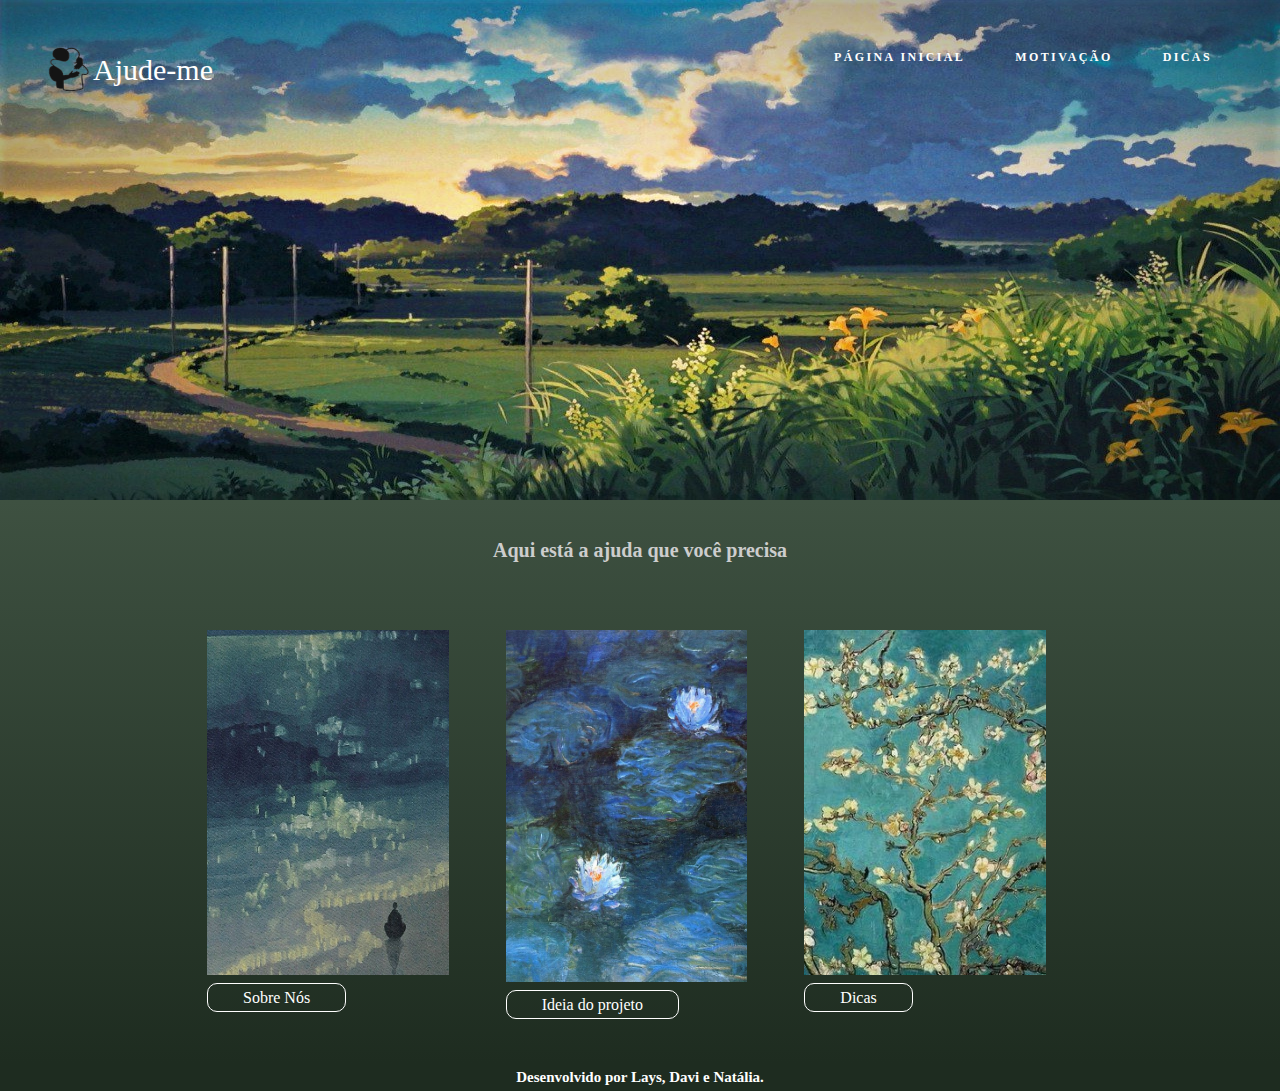
<file: ajude-me/index.html>
<!DOCTYPE html>

<head>
    <meta charset="UTF-8">
    <meta http-equiv="X-UA-Compatible" content="IE=edge">
    <meta name="viewport" content="width=device-width, initial-scale=1.0">
    <link rel="stylesheet" type="text/css" href="css/index.css" />
    <title>Ajude-me</title>
</head>
<body>
    <header class="fundo">
        <section id="conteudo1">
            <img class="logo" src="./img/logo-removebg-preview.png">
            <p id="texto">Ajude-me</p>
            <div class="menu">
                <ul class="menu-list">
                    <li><a href="#">Página inicial</a>
                        <ul class="sub-menu">
                            <li><a href="./pags/sobre.html">Sobre nós</a></li>
                            <li><a href="./pags/projeto.html">Ideia do projeto</a></li>
                        </ul>
                    </li>
                    <li><a href="./pags/motivação.html">Motivação</a></li>
                    <li><a href="./pags/dicas.html">Dicas</a></li>
                </ul>
            </div>
    </header>
    <section id="conteudo">
    </section>
    </section>
    </div>
    <section id="conteudo-2">
        <div id="caixa_texto">
            <h2 id="text">Aqui está a ajuda que você precisa </h2>
        </div>
        <div id="container" class="coluna">
            <div class="coluna">
                <img src="./img/monge (2).jpg">
                <a href="./pags/sobre.html" id="btn1" class=" btn-medio-arredondado btn-link">
                    Sobre Nós
                </a>
            </div>
            <div id="coluna-do-meio" class="coluna">
                <img src="./img/flor (1).jpg">
                <a href="../pags/projeto.html" id="btn2" class=" btn-medio-arredondado btn-link">
                    Ideia do projeto
                </a>
            </div>
            <div class="coluna">
                <img src="./img/arvore.jpg">
                <a href="../pags/dicas.html" id="btn3" class=" btn-medio-arredondado btn-link">
                    Dicas
                </a>
            </div>
        </div>
    </section>
    <footer>
        <div id="foot">
            <b>
                <p>
                    Desenvolvido por Lays, Davi e Natália.
                </p>
            </b>
        </div>
    </footer>
</body>

</html>
</file>
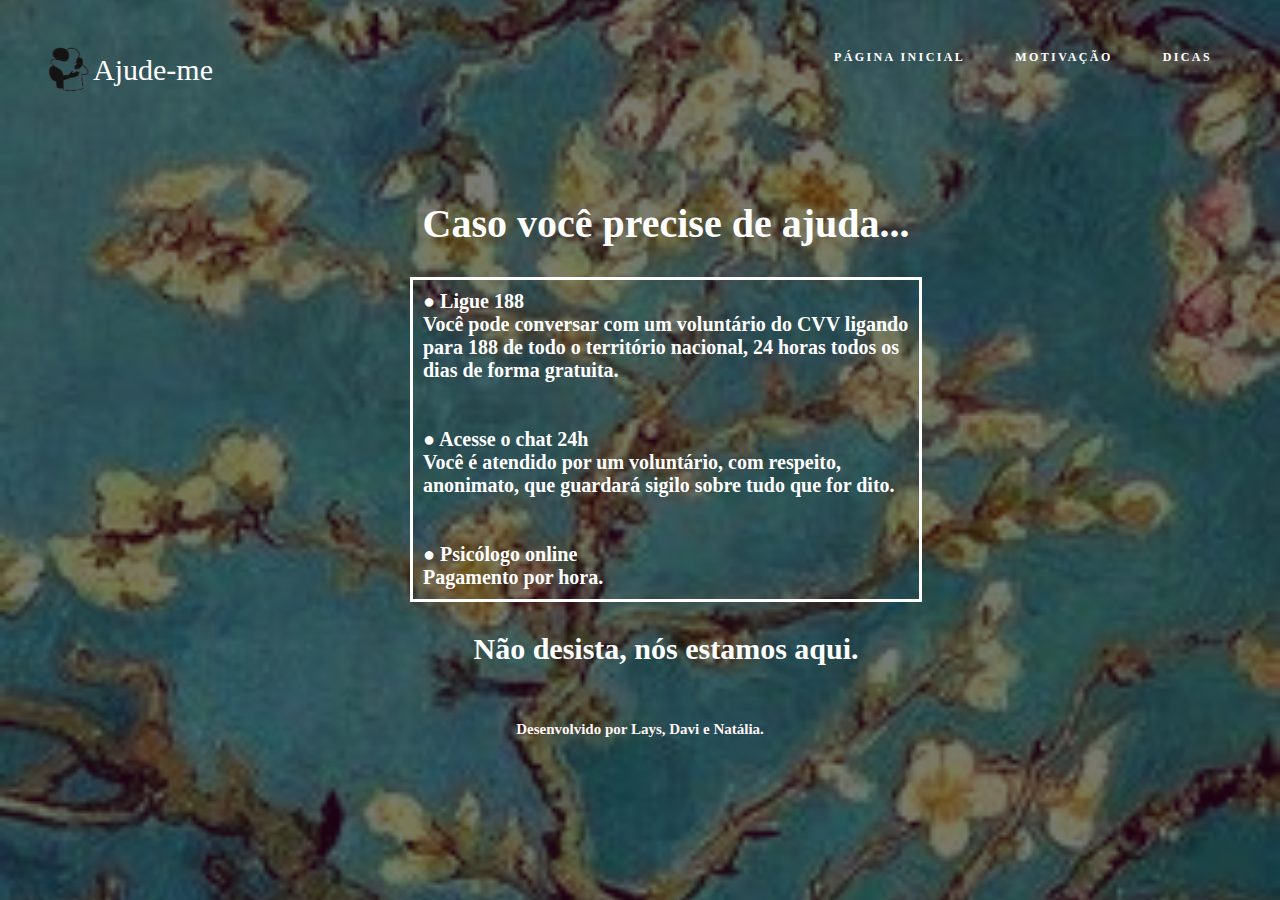
<file: ajude-me/pags/dicas.html>
<!DOCTYPE html>
<html lang="pt-br">
<head>
    <meta charset="UTF-8">
    <meta http-equiv="X-UA-Compatible" content="IE=edge">
    <meta name="viewport" content="width=device-width, initial-scale=1.0">
    <link rel="stylesheet" type="text/css" href="../css/dica.css" />
    <title>Dicas</title>
    <style>
        html {
            min-height: 100%;
            background-image: url("../img/img-esc.png");
            background-size: cover;
            background-repeat: no-repeat;
            background-position: center center;
        }
    </style>
</head>
<body>
    <header class="fundo">
        <section id="conteudo">
            <img class="logo" src="../img/logo-removebg-preview.png">
            <p id="texto">Ajude-me</p>
            <div class="menu">
                <ul class="menu-list">
                    <li><a href="../index.html">Página inicial</a>
                        <ul class="sub-menu">
                            <li><a href="./sobre.html">Sobre nós</a></li>
                            <li><a href="#">Ideia do projeto</a></li>
                        </ul>
                    </li>
                    <li><a href="./motivação.html">Motivação</a></li>
                    <li><a href="#">Dicas</a></li>
                </ul>
            </div>
    </header>
    <div id="div-text">
        <b>
            <h1 class="dicas">Caso você precise de ajuda...
                </h2>
        </b>
        <div class="div-a">
            <b><a href="https://www.cvv.org.br/ligue-188/">● Ligue 188</a>
                <br>
                <p>Você pode conversar com um voluntário do CVV ligando para 188 de todo o território nacional,
                    24 horas todos os dias de forma gratuita.</p><br>
                <br><a href="https://www.cvv.org.br/chat/">● Acesse o chat 24h</a>
                <br>
                <p>Você é atendido por um voluntário, com respeito,
                    anonimato, que guardará sigilo sobre tudo que for dito. </p><br>
                <br><a href="https://www.psicologoeterapia.com.br/terapia/online/">● Psicólogo online</a><br>
                <p>Pagamento por hora.</p>
            </b>
        </div>
        <h2>Não desista, nós estamos aqui.</h2>
    </div>
    <footer id="foot">
        <b>
            <p>
                Desenvolvido por Lays, Davi e Natália.
            </p>
        </b>
    </footer>
</body>
</html>
</file>
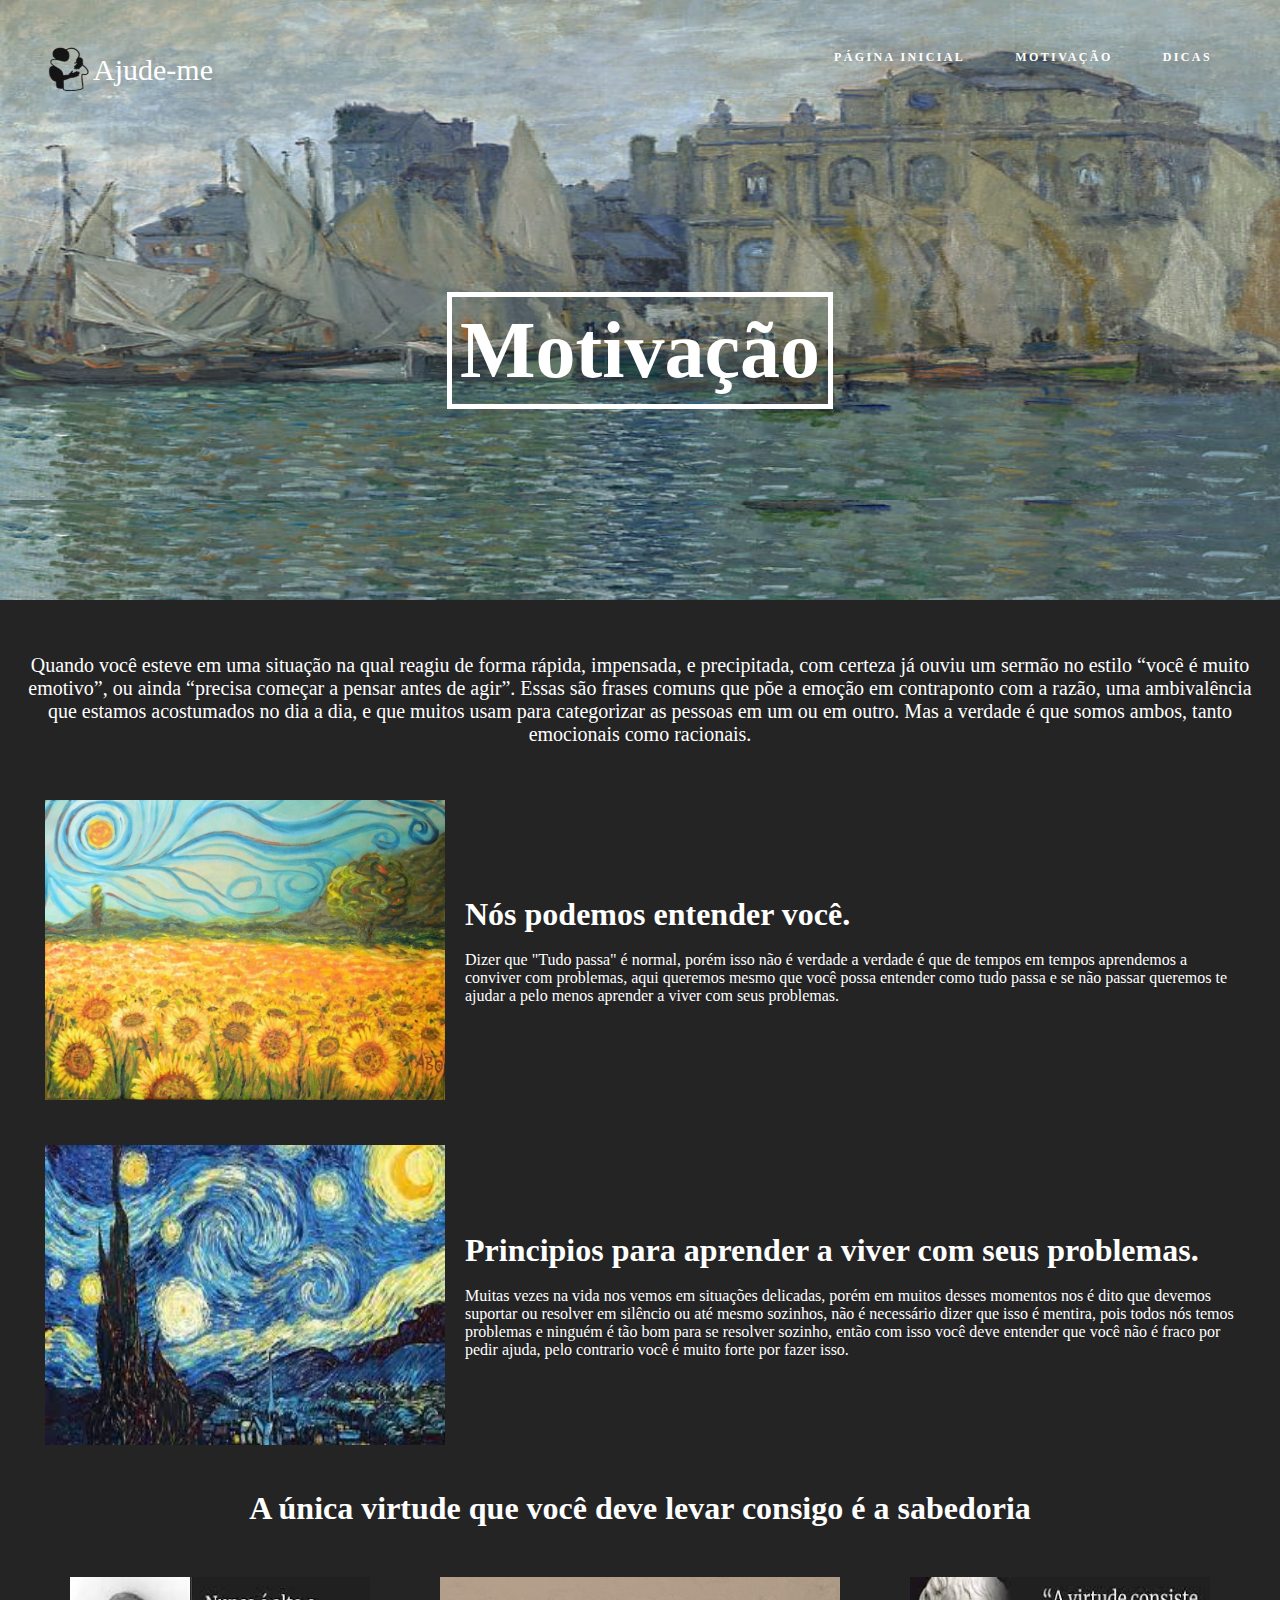
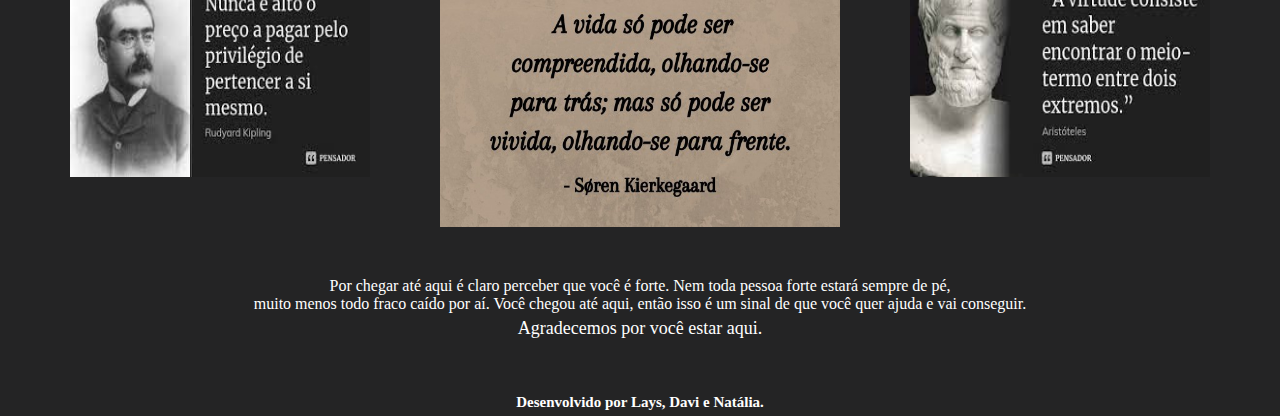
<file: ajude-me/pags/motivação.html>
<!DOCTYPE html>
<html lang="pt-br">

<head>
    <meta charset="UTF-8">
    <meta http-equiv="X-UA-Compatible" content="IE=edge">
    <meta name="viewport" content="width=device-width, initial-scale=1.0">
    <link rel="stylesheet" type="text/css" href="../css/mot.css" />
    <title>Motivação</title>
    <style>
        #conteudo {
            width: 100%;
            height: 500px;
            background-image: url('../img/imagem-motv.jpg');
            background-repeat: no-repeat;
            background-size: 100% 100%;
            display: flex;
            align-items: center;
            justify-content: center;
            color: #fff;
        }
        #sobre-conteudo-2 {
            background-image: linear-gradient(rgb(65, 67, 80), rgb(78, 78, 136));
            width: 100%;
            text-align: center;
            display: flex;
            justify-content: center;
            height: 200px;
            align-items: center;
        }
        footer {
            color: #fff;
            font-size: 15px;
            background-color: rgb(36, 36, 37);
            text-align: center;
        }
    </style>
</head>
<body>
    <header class="fundo">
        <section id="conteudo">
            <img class="logo" src="../img/logo-removebg-preview.png">
            <p id="texto">Ajude-me</p>
            <div class="menu">
                <ul class="menu-list">
                    <li><a href="../index.html">Página inicial</a>
                        <ul class="sub-menu">
                            <li><a href="sobre.html">Sobre nós</a></li>
                            <li><a href="./projeto.html">Ideia do projeto</a></li>
                        </ul>
                    </li>
                    <li><a href="#">Motivação</a></li>
                    <li><a href="./dicas.html">Dicas</a></li>
                </ul>
            </div>
    </header>
    <section id="conteudo">
        <h1>
            Motivação
        </h1>
    </section>
    <section id="motivi-01">
        <div id="motivi02">
            <p id="motivi-03">Quando você esteve em uma situação na qual reagiu de forma rápida, impensada, e
                precipitada, com
                certeza já ouviu um sermão no estilo “você é muito emotivo”, ou ainda “precisa começar a pensar
                antes de agir”. Essas são frases comuns que põe a emoção em contraponto com a razão, uma ambivalência
                que estamos acostumados no dia a dia, e que muitos usam para categorizar as pessoas em um ou em outro.
                Mas a verdade é que somos ambos, tanto emocionais como racionais.</p>
        </div>
    </section>
    <section id="imagens1">
        <div class="container" id="imagens2">
            <img id="imagemcomtexto1" src="../img/girrasois.jpg" alt="foto-with-text" height="300" width="400">
            <!-- <p id="titulo1img" ><b>Nós podemos entender você</b></p> -->
            <p id="titulo1img"> <b id="titulo2img">Nós podemos entender você.</b>
                <br>
                <br>Dizer que "Tudo passa" é normal, porém isso não é verdade a verdade é que de
                tempos em tempos aprendemos a conviver com problemas, aqui queremos mesmo que você
                possa entender como tudo passa e se não passar queremos te ajudar a pelo menos aprender
                a viver com seus problemas.
            </p>
        </div>
        <div class="container2">
            <img src="../img/imagem2text.jpg" alt="foto-with-text2" height="300" width="400">
            <p id="titulo1img"> <b id="titulo2img">Principios para aprender a viver com seus problemas.
                </b>
                <br>
                <br>Muitas vezes na vida nos vemos em situações delicadas,
                porém em muitos desses momentos nos é dito que devemos suportar
                ou resolver em silêncio ou até mesmo sozinhos, não é necessário dizer que isso é mentira,
                pois todos nós temos problemas e ninguém é tão bom para se resolver sozinho, então com
                isso você deve entender que você não é fraco por pedir ajuda, pelo contrario você é
                muito forte por fazer isso.
            </p>
        </div>
    </section>
    <section id="imagens1">
        <p id="virtude1">A única virtude que você deve levar consigo é a sabedoria
        </p>
        <div class="container3">
            <img src="../img/virtude01.jpg" alt="nunca é alto" height="200" width="300">
            <img src="../img/virtude02.jpg" alt="a vida" height="250" width="400">
            <img src="../img/virtude03.jpg" alt="a virtude" height="200" width="300">
        </div>
    </section>
    <section id="imagens1">
        <P id="FINAL"> Por chegar até aqui é claro perceber que você é forte. Nem toda pessoa forte estará sempre de pé,
        </p>
        <p id="FINAL"> muito menos todo fraco caído por aí. Você chegou até aqui, então isso é um sinal de que você quer
            ajuda e vai conseguir.</p>
        <p id="FINAL2"> Agradecemos por você estar aqui.</p>
        </P>
    </section>
    <footer>
        <div id="foot">
            <b>
                <p>
                    Desenvolvido por Lays, Davi e Natália.
                </p>
            </b>
        </div>
    </footer>
</body>
</html>
</file>
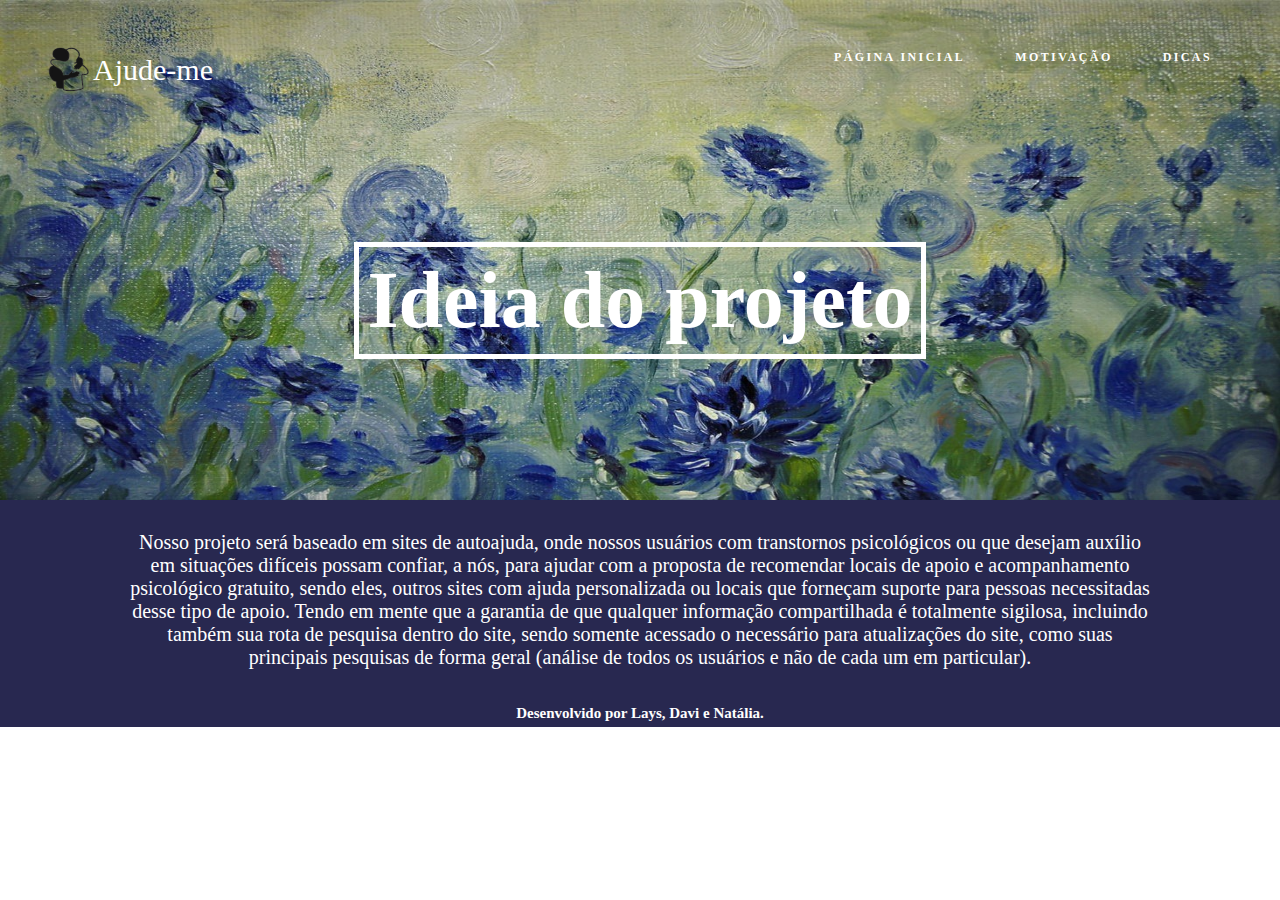
<file: ajude-me/pags/projeto.html>
<!DOCTYPE html>
<html lang="pt-br">

<head>
    <meta charset="UTF-8">
    <meta http-equiv="X-UA-Compatible" content="IE=edge">
    <meta name="viewport" content="width=device-width, initial-scale=1.0">
    <link rel="stylesheet" type="text/css" href="../css/base.css" />
    <title>Ideia do projeto</title>
    <style>
        #conteudo {
            width: 100%;
            height: 500px;
            background-image: url('../img/flor-1.jpg');
            background-repeat: no-repeat;
            background-size: 100% 100%;
            display: flex;
            align-items: center;
            justify-content: center;
            color: #fff;
        }
        #sobre-conteudo-2 {
            background: rgb(40, 40, 80);
            width: 100%;
            text-align: center;
            display: flex;
            justify-content: center;
            height: 200px;
            align-items: center;
        }
        footer {
            color: #fff;
            font-size: 15px;
            background-color: rgb(40, 40, 80);
            text-align: center;
        }
    </style>
</head>
<body>
    <header class="fundo">
        <section id="conteudo">
            <img class="logo" src="../img/logo-removebg-preview.png">
            <p id="texto">Ajude-me</p>
            <div class="menu">
                <ul class="menu-list">
                    <li><a href="../index.html">Página inicial</a>
                        <ul class="sub-menu">
                            <li><a href="./sobre.html">Sobre nós</a></li>
                            <li><a href="#">Ideia do projeto</a></li>
                        </ul>
                    </li>
                    <li><a href="./motivação.html">Motivação</a></li>
                    <li><a href="./dicas.html">Dicas</a></li>
                </ul>
            </div>
    </header>
    <section id="conteudo1">
        <h1>
            Ideia do projeto
        </h1>
    </section>
    <section id="sobre-conteudo-2">
        <div id="div-sobre-text">
            <p id="sobre_text">Nosso projeto será baseado em sites de autoajuda,
                onde nossos usuários com transtornos psicológicos ou que desejam auxílio em situações difíceis possam
                confiar,
                a nós, para ajudar com a proposta de recomendar locais de apoio e acompanhamento psicológico gratuito,
                sendo eles, outros sites com ajuda personalizada ou locais que forneçam suporte para pessoas
                necessitadas desse tipo de apoio.
                Tendo em mente que a garantia de que qualquer informação compartilhada é totalmente sigilosa, incluindo
                também sua rota de pesquisa dentro do site,
                sendo somente acessado o necessário para atualizações do site, como suas principais pesquisas de forma
                geral (análise de todos os usuários e não de cada um em particular).
            </p>
        </div>
    </section>
    <footer>
        <div id="foot">
            <b>
                <p>
                    Desenvolvido por Lays, Davi e Natália.
                </p>
            </b>
        </div>
    </footer>
</body>

</html>
</file>
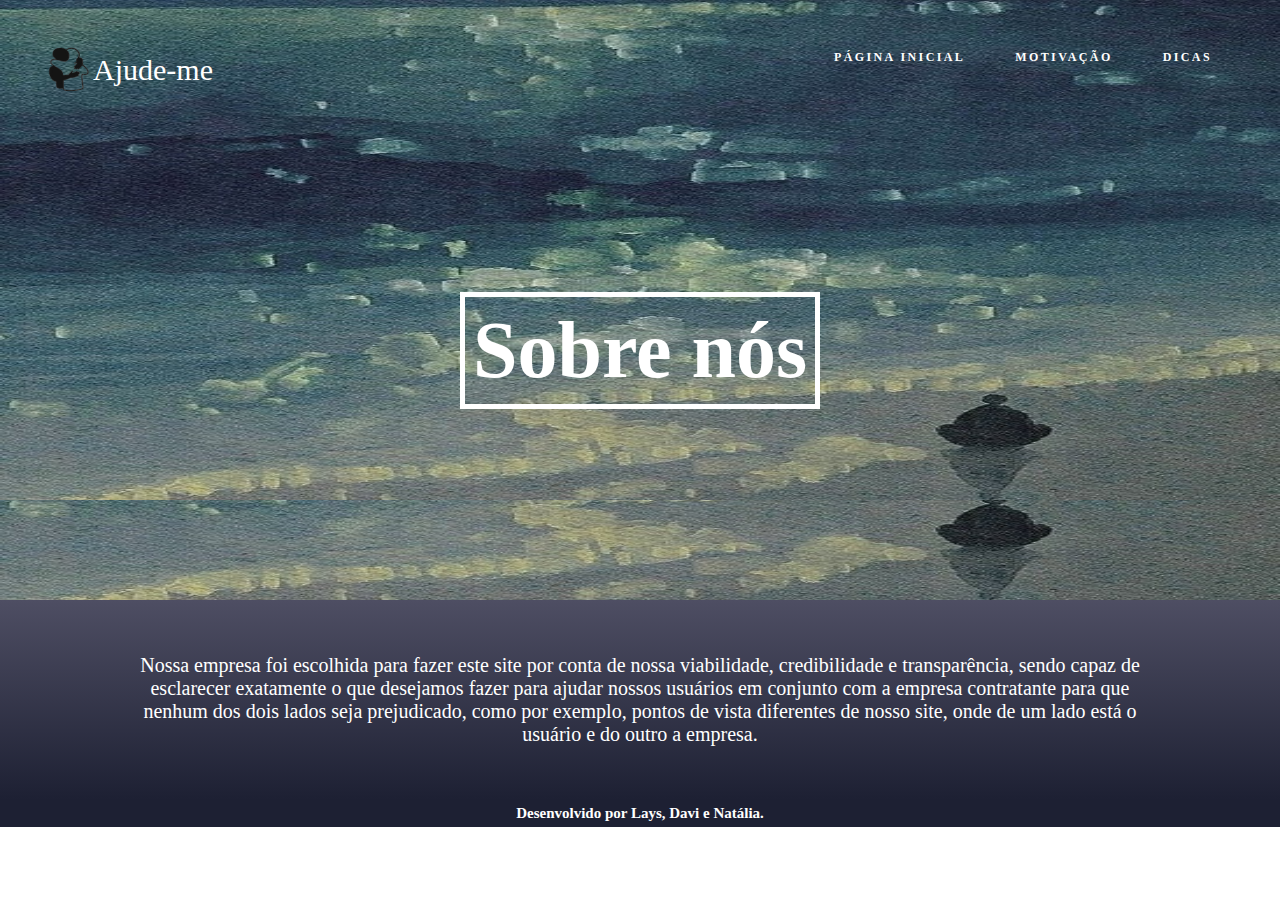
<file: ajude-me/pags/sobre.html>
<!DOCTYPE html>
<html lang="pt-br">

<head>
    <meta charset="UTF-8">
    <meta http-equiv="X-UA-Compatible" content="IE=edge">
    <meta name="viewport" content="width=device-width, initial-scale=1.0">
    <link rel="stylesheet" type="text/css" href="../css/base.css" />
    <title>Sobre nós</title>
    <style>
        #conteudo {
            width: 100%;
            height: 500px;
            background-image: url('../img/monge\ \(2\).jpg');
            background-repeat: no-repeat;
            background-size: 100% 100%;
            display: flex;
            align-items: center;
            justify-content: center;
            color: #fff;
        }
    </style>
</head>
<body>
    <header class="fundo">
        <section id="conteudo">
            <img class="logo" src="../img/logo-removebg-preview.png">
            <p id="texto">Ajude-me</p>
            <div class="menu">
                <ul class="menu-list">
                    <li><a href="../index.html">Página inicial</a>
                        <ul class="sub-menu">
                            <li><a href="#">Sobre nós</a></li>
                            <li><a href="projeto.html">Ideia do projeto</a></li>
                        </ul>
                    </li>
                    <li><a href="motivação.html">Motivação</a></li>
                    <li><a href="dicas.html">Dicas</a></li>
                </ul>
            </div>
    </header>
    <section id="conteudo">
        <h1>
            Sobre nós
        </h1>
    </section>
    <section id="sobre-conteudo-2">
        <div id="div-sobre-text">
            <p id="sobre_text">Nossa empresa foi escolhida para fazer este site por conta de nossa viabilidade,
                credibilidade e transparência, sendo capaz de esclarecer exatamente o que desejamos fazer para ajudar
                nossos usuários em conjunto com a empresa contratante para que nenhum dos dois lados seja prejudicado,
                como por exemplo, pontos de vista diferentes de nosso site, onde de um lado está o usuário e do outro a
                empresa.
            </p>
        </div>
    </section>
    <footer>
        <div id="foot">
            <b>
                <p>
                    Desenvolvido por Lays, Davi e Natália.
                </p>
            </b>
        </div>
    </footer>
</body>
</html>
</file>
<file: ajude-me/css/index.css>
.fundo {
  background-color: transparent;
  width: 100%;
  height: 100px;
  display: flex;
}

.logo {
  width: 50px;
  height: 50px;
  padding-bottom: 360px;
}

#texto {
  font-size: 30px;
  color: #fff;
  padding-bottom: 360px;

}

/* Fundo do menu */
.menu {
  background: transparent;
  width: 80%;
  height: 100%;

}

/* Remove as bolinhas do lado das listas */
.menu .menu-list,
.menu .sub-menu {
  list-style: none;
  float: right;

}

.menu ul {
  height: 100%;
  margin-top: 30px;
}

/* Configura todos os links do nosso menu */
.menu a {
  color: #fff;
  text-decoration: none;
  display: block;
  cursor: pointer;
  text-transform: uppercase;
  font-size: 12px;
  font-weight: 700;
  letter-spacing: 0.2em;
}

/* Faz os <li>s ficarem na horizontal */
.menu>.menu-list>li {
  float: left;
  position: relative;

}

/* Configura os links do menu principal */
.menu>.menu-list>li>a {
  padding: 20px;
  margin: 0 5px;
  background: 0.5;

}

/* Configura o fundo do menu principal quando com mouse hover */
.menu>.menu-list>li:hover a {
  background: transparent;
}

/* Mostra o submenu no evento de mouse hover */
.menu>.menu-list>li:hover>.sub-menu {
  display: block;
}

/* Configura o estilo do submenu */
.menu>.menu-list>li>.sub-menu {
  position: absolute;
  top: 25px;
  left: 5px;
  min-width: 200px;
  z-index: 1000;
  display: none;
}

/* Configura os links do submenu */
.menu>.menu-list>li>.sub-menu>li>a {
  padding: 10px 20px;
}

/* Clearfix para o menu */


#foot {
  padding-bottom: 5px;
  padding-top: 5px;
}

/*//////////////////////////////////////////////////////////////////////////////////////////*/


#conteudo1 {
  width: 100%;
  height: 500px;
  background-image: url('../img/inicial.jpg');
  background-repeat: no-repeat;
  background-size: 100% 100%;
  display: flex;
  align-items: center;
  justify-content: center;
}

#conteudo {
  width: 100%;
  height: 400px;
  background-repeat: no-repeat;
  background-size: 100% 100%;
  display: flex;
  align-items: center;
  justify-content: center;
}

#conteudo-2 {
  background-image: linear-gradient(rgb(62, 81, 65), rgb(30, 44, 32));


}

#text {
  padding: 0;
  margin: 0;
  line-height: 100px;
  color: rgb(205, 205, 205);
  font-size: 20px;
}

#caixa_texto {
  height: 20%;
  width: 100%;
  text-align: center;
  margin: 0;

}

.coluna p {
  text-align: center;
  color: black;
}

#container {
  width: 70%;
  height: 100%;
  display: flex;
  margin: auto;
}

#coluna {
  width: 255px;
  height: 356px;
}

.coluna {
  flex: 25%;
  padding: 15px;
  margin-bottom: 20px;
}

.coluna img {
  width: 90%;
  margin-bottom: 10px;

}

*,
*:after,
*:before {
  margin: 0;
  padding: 0;
}

.btn-link {
  color: rgb(255, 255, 255);
  text-decoration: none;
  border: #fff;
  border-style: solid;
  border-width: 1px;
  border-radius: 10px;
  padding: 5px 35px 5px 35px;
  margin-top: 30px;
}

footer {
  color: #fff;
  font-size: 15px;
  background-color: rgb(30, 44, 32);
  text-align: center;
}
</file>
<file: ajude-me/css/dica.css>
.fundo {
  background-color: transparent;
  width: 100%;
  height: 100px;
  display: flex;
}

.logo {
  width: 50px;
  height: 50px;
  padding-bottom: 360px;
}

#texto {
  font-size: 30px;
  color: #fff;
  padding-bottom: 360px;

}

/* Fundo do menu */
.menu {
  background: transparent;
  width: 80%;
  height: 100%;
}

/* Remove as bolinhas do lado das listas */
.menu .menu-list,
.menu .sub-menu {
  list-style: none;
  float: right;

}

.menu ul {
  height: 100%;
  margin-top: 30px;
}

/* Configura todos os links do nosso menu */
.menu a {
  color: #fff;
  text-decoration: none;
  display: block;
  cursor: pointer;
  text-transform: uppercase;
  font-size: 12px;
  font-weight: 700;
  letter-spacing: 0.2em;
}

/* Faz os <li>s ficarem na horizontal */
.menu>.menu-list>li {
  float: left;
  position: relative;

}

/* Configura os links do menu principal */
.menu>.menu-list>li>a {
  padding: 20px;
  margin: 0 5px;
  background: 0.5;

}

/* Configura o fundo do menu principal quando com mouse hover */
.menu>.menu-list>li:hover a {
  background: transparent;
}

/* Mostra o submenu no evento de mouse hover */
.menu>.menu-list>li:hover>.sub-menu {
  display: block;
}

/* Configura o estilo do submenu */
.menu>.menu-list>li>.sub-menu {
  position: absolute;
  top: 25px;
  left: 5px;
  min-width: 200px;
  z-index: 1000;
  display: none;
}

/* Configura os links do submenu */
.menu>.menu-list>li>.sub-menu>li>a {
  padding: 10px 20px;
}

*,
*:after,
*:before {
  margin: 0;
  padding: 0;
}

#foot {
  padding-bottom: 5px;
  padding-top: 5px;
}

/*//////////////////////////////////////////////////////////////////////////////////////////*/

.fundo {
  background-color: transparent;
  width: 100%;
  height: 100px;
  display: flex;
}

.logo {
  width: 50px;
  height: 50px;
  padding-bottom: 360px;
}

#texto {
  font-size: 30px;
  color: #fff;
  padding-bottom: 360px;

}


/* Fundo do menu */
.menu {
  background: transparent;
  width: 80%;
  height: 100%;

}

/* Remove as bolinhas do lado das listas */
.menu .menu-list,
.menu .sub-menu {
  list-style: none;
  float: right;

}

.menu ul {
  height: 100%;
  margin-top: 30px;
}

/* Configura todos os links do nosso menu */
.menu a {
  color: #fff;
  text-decoration: none;
  display: block;
  cursor: pointer;
  text-transform: uppercase;
  font-size: 12px;
  font-weight: 700;
  letter-spacing: 0.2em;
}

/* Faz os <li>s ficarem na horizontal */
.menu>.menu-list>li {
  float: left;
  position: relative;

}

/* Configura os links do menu principal */
.menu>.menu-list>li>a {
  padding: 20px;
  margin: 0 5px;
  background: 0.5;

}

/* Configura o fundo do menu principal quando com mouse hover */
.menu>.menu-list>li:hover a {
  background: transparent;
}

/* Mostra o submenu no evento de mouse hover */
.menu>.menu-list>li:hover>.sub-menu {
  display: block;
}

/* Configura o estilo do submenu */
.menu>.menu-list>li>.sub-menu {
  position: absolute;
  top: 25px;
  left: 5px;
  min-width: 200px;
  z-index: 1000;
  display: none;
}

/* Configura os links do submenu */
.menu>.menu-list>li>.sub-menu>li>a {
  padding: 10px 20px;
}

#conteudo {
  width: 100%;
  height: 500px;
  display: flex;
  align-items: center;
  justify-content: center;
}

/*/////////////////////////////////////////////////////*/
#div-text {
  padding: 0;
  margin-top: 100px;
  color: rgb(0, 0, 0);
  font-size: 20px;
  width: 40%;
  margin-bottom: 0;
  margin-left: 0;

  padding-left: 20.5em;
}

.div-a {
  color: rgb(255, 255, 255);
  border-style: solid;
  border-color: rgb(255, 255, 255);
  padding: 10px;
}

div a {
  text-decoration: none;
  color: #fff;
}

div b {
  color: #fff
}

div h1 {
  margin-bottom: 30px;
  text-align: center;
}

div h2 {
  margin-top: 30px;
  color: #fff;
  text-align: center;
}

footer {
  color: rgb(255, 245, 245);
  font-size: 15px;
  background-color: transparent;
  text-align: center;
  margin-top: 50px;
}
</file>
<file: ajude-me/css/mot.css>
body nav {
  background-color: transparent;
}

.fundo {
  background-color: transparent;
  width: 100%;
  height: 100px;
  display: flex;
}

.logo {
  width: 50px;
  height: 50px;
  padding-bottom: 360px;
}

#texto {
  font-size: 30px;
  color: #fff;
  padding-bottom: 360px;

}

/* Fundo do menu */
.menu {
  background: transparent;
  width: 80%;
  height: 100%;

}

/* Remove as bolinhas do lado das listas */
.menu .menu-list,
.menu .sub-menu {
  list-style: none;
  float: right;

}

.menu ul {
  height: 100%;
  margin-top: 30px;
}

/* Configura todos os links do nosso menu */
.menu a {
  color: #fff;
  text-decoration: none;
  display: block;
  cursor: pointer;
  text-transform: uppercase;
  font-size: 12px;
  font-weight: 700;
  letter-spacing: 0.2em;
}

/* Faz os <li>s ficarem na horizontal */
.menu>.menu-list>li {
  float: left;
  position: relative;

}

/* Configura os links do menu principal */
.menu>.menu-list>li>a {
  padding: 20px;
  margin: 0 5px;
  background: 0.5;

}

/* Configura o fundo do menu principal quando com mouse hover */
.menu>.menu-list>li:hover a {
  background: transparent;
}

/* Mostra o submenu no evento de mouse hover */
.menu>.menu-list>li:hover>.sub-menu {
  display: block;
}

/* Configura o estilo do submenu */
.menu>.menu-list>li>.sub-menu {
  position: absolute;
  top: 25px;
  left: 5px;
  min-width: 200px;
  z-index: 1000;
  display: none;
}

/* Configura os links do submenu */
.menu>.menu-list>li>.sub-menu>li>a {
  padding: 10px 20px;
}

#conteudo {
  width: 100%;
  height: 500px;
  background-image: url('../img/monge\ \(2\).jpg');
  background-repeat: no-repeat;
  background-size: 100% 100%;
  display: flex;
  align-items: center;
  justify-content: center;
  color: #fff;
}

*,
*:after,
*:before {
  margin: 0;
  padding: 0;
}

footer {
  color: #fff;
  font-size: 15px;
  background-color: rgb(78, 78, 99);
  text-align: center;
}

#foot {
  padding-bottom: 5px;
  padding-top: 5px;
}

/*//////////////////////////////////////////////////////////////////////////////////////////*/

section h1 {
  border: 5px;
  border-style: solid;
  font-size: 80px;
  padding: 8px;
}

#motivi-01 {
  background-color: rgb(36, 36, 37);
  width: 100%;
  text-align: center;
  display: flex;
  justify-content: center;
  height: 200px;
  align-items: center;
}

#motivi-02 {
  width: 80%;
  margin-top: 20px;
  margin-bottom: 20px;
}

#motivi-03 {
  padding: 0;
  margin: 0;
  color: white;
  font-size: 20px;
  margin-left: 20px;
  margin-right: 20px;
}


#imagemcomtexto {
  margin: 25px;
}

#imagens1 {
  background-color: rgb(36, 36, 37);
}


#titulo1img {
  color: #fff;
  padding-left: 20;
  margin: auto;
  padding-left: 20px;
}

#titulo2img {
  font-size: xx-large;
  color: #fff;
  padding-left: 20;
}

.container {
  display: flex;
  flex-wrap: nowrap;
  align-items: center;
  padding-right: 45px;
  padding-bottom: 45px;
  padding-left: 45px;
}

.container2 {
  display: flex;
  flex-wrap: nowrap;
  align-items: center;
  padding-right: 45px;
  padding-bottom: 45px;
  padding-left: 45px;
}

#virtude1 {
  color: #fff;
  padding-left: 20;
  margin: auto;
  font-size: xx-large;
  font-weight: 700;
  text-align: center;
}


.container3 {
  margin-top: 50px;
  padding-bottom: 50px;
  display: flex;
  justify-content: space-evenly;
}

#FINAL {
  color: #fff;
  text-align: center;

}

#FINAL2 {
  color: #fff;
  padding-top: 5px;
  text-align: center;
  font-size: large;
  padding-bottom: 50px;

}
</file>
<file: ajude-me/css/base.css>
body nav {
  background-color: transparent;
}

.fundo {
  background-color: transparent;
  width: 100%;
  height: 100px;
  display: flex;
}

.logo {
  width: 50px;
  height: 50px;
  padding-bottom: 360px;
}

#texto {
  font-size: 30px;
  color: #fff;
  padding-bottom: 360px;

}


/* Fundo do menu */
.menu {
  background: transparent;
  width: 80%;
  height: 100%;

}

/* Remove as bolinhas do lado das listas */
.menu .menu-list,
.menu .sub-menu {
  list-style: none;
  float: right;

}

.menu ul {
  height: 100%;
  margin-top: 30px;
}

/* Configura todos os links do nosso menu */
.menu a {
  color: #fff;
  text-decoration: none;
  display: block;
  cursor: pointer;
  text-transform: uppercase;
  font-size: 12px;
  font-weight: 700;
  letter-spacing: 0.2em;
}

/* Faz os <li>s ficarem na horizontal */
.menu>.menu-list>li {
  float: left;
  position: relative;

}

/* Configura os links do menu principal */
.menu>.menu-list>li>a {
  padding: 20px;
  margin: 0 5px;
  background: 0.5;

}

/* Configura o fundo do menu principal quando com mouse hover */
.menu>.menu-list>li:hover a {
  background: transparent;
}

/* Mostra o submenu no evento de mouse hover */
.menu>.menu-list>li:hover>.sub-menu {
  display: block;
}

/* Configura o estilo do submenu */
.menu>.menu-list>li>.sub-menu {
  position: absolute;
  top: 25px;
  left: 5px;
  min-width: 200px;
  z-index: 1000;
  display: none;
}

/* Configura os links do submenu */
.menu>.menu-list>li>.sub-menu>li>a {
  padding: 10px 20px;
}

#conteudo1 {
  width: 100%;
  height: 400px;
  background-image: url('../img/monge\ \(2\).jpg');
  background-repeat: no-repeat;
  background-size: 100% 100%;
  display: flex;
  align-items: center;
  justify-content: center;
  color: #fff;
}

*,
*:after,
*:before {
  margin: 0;
  padding: 0;
}

footer {
  color: #fff;
  font-size: 15px;
  background-color: rgb(29, 32, 51);
  text-align: center;
}

#foot {
  padding-bottom: 5px;
  padding-top: 5px;
}

/*//////////////////////////////////////////////////////////////////////////////////////////*/

section h1 {
  border: 5px;
  border-style: solid;
  font-size: 80px;
  padding: 8px;
}

#sobre-conteudo-2 {
  background-image: linear-gradient(rgb(78, 78, 99), rgb(29, 32, 51));
  width: 100%;
  text-align: center;
  display: flex;
  justify-content: center;
  height: 200px;
  align-items: center;
}

#div-sobre-text {
  width: 80%;
  margin-top: 20px;
  margin-bottom: 20px;
}

#sobre_text {
  padding: 0;
  margin: 0;
  color: white;
  font-size: 20px;
  width: 100%;
}
</file>
